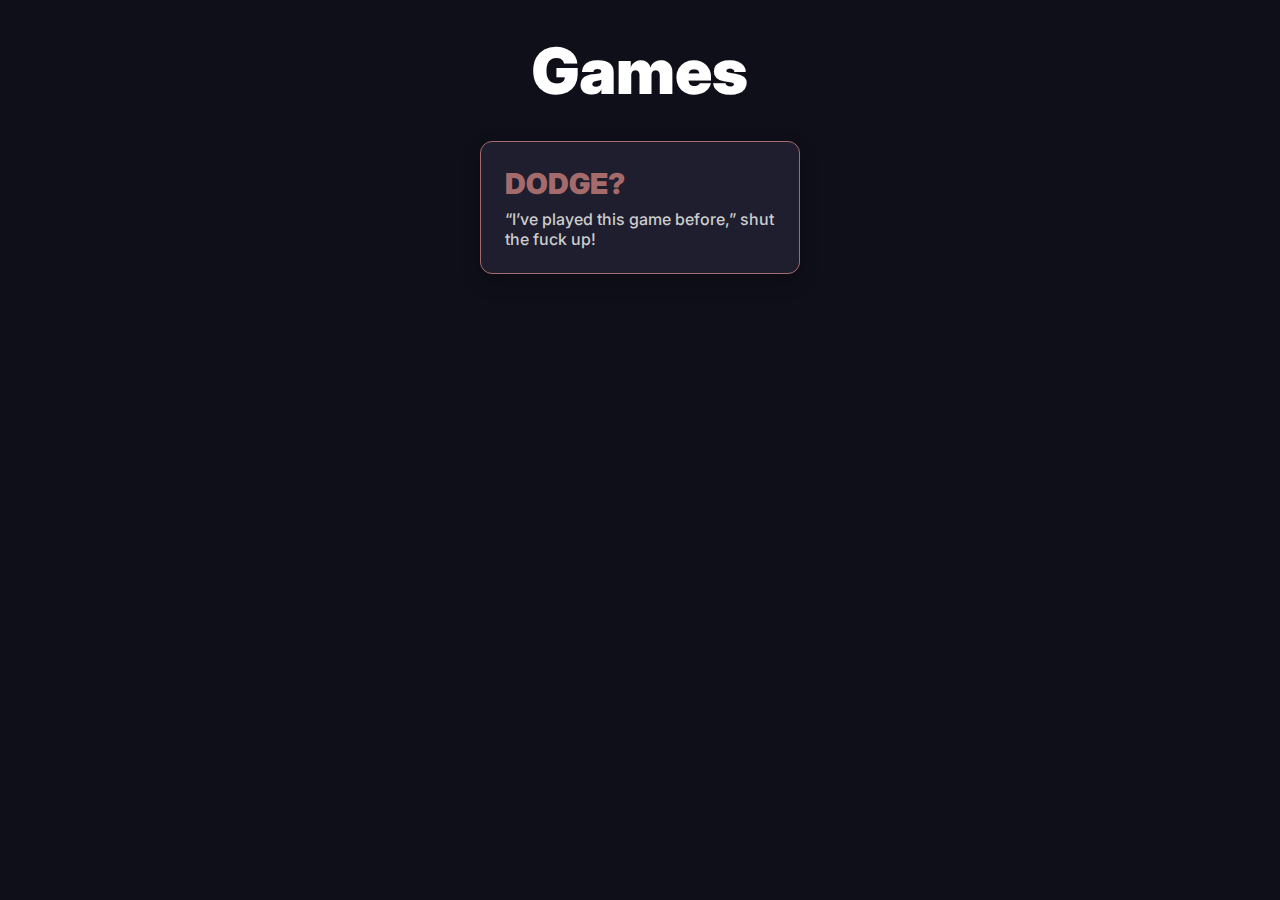
<file: games/index.html>
<!DOCTYPE html>
<html lang="en">

<head>
  <meta charset="UTF-8" />
  <meta name="viewport" content="width=device-width, initial-scale=1.0" />
  <title>Games</title>
  <link href="https://fonts.googleapis.com/css2?family=Inter:wght@700;900&display=swap" rel="stylesheet">
  <link rel="icon" type="image/png" href="../favicon.png">
  <style>
    :root {
      --bg: #0f0f1a;
      --text: #ffffff;
      --card-bg: #1e1e2f;
      --accent: #a56b6b;
      --card-hover: #2c2c44;
    }

    * {
      margin: 0;
      padding: 0;
      box-sizing: border-box;
      font-family: 'Inter', sans-serif;
    }

    body {
      background: var(--bg);
      color: var(--text);
      display: flex;
      flex-direction: column;
      align-items: center;
      padding: 2rem;
      min-height: 100vh;
      text-align: center;
    }

    h1 {
      font-size: 4rem;
      font-weight: 900;
      margin-bottom: 2rem;
    }

    .games-grid {
      display: flex;
      flex-wrap: wrap;
      gap: 2rem;
      justify-content: center;
      z-index: 1;
    }

    .game-card {
      background: var(--card-bg);
      border-radius: 12px;
      border: 1px solid var(--accent);
      width: 320px;
      padding: 1.5rem;
      text-align: left;
      cursor: pointer;
      transition: background 0.3s ease, transform 0.2s ease;
      display: flex;
      flex-direction: column;
      justify-content: space-between;
      box-shadow: 0 8px 20px rgba(0, 0, 0, 0.2);
    }

    .game-card:hover {
      background: var(--card-hover);
      transform: scale(1.03);
    }

    .game-title {
      font-size: 1.8rem;
      font-weight: 900;
      margin-bottom: 0.5rem;
      color: var(--accent);
    }

    .game-description {
      font-size: 1rem;
      font-weight: 500;
      color: #ccc;
    }

    .coming-soon {
      font-size: 1.5rem;
      font-weight: 700;
      color: var(--accent);
      margin-top: 4rem;
      display: none;
    }
  </style>
</head>

<body>
  <h1>Games</h1>

  <div class="games-grid">
    <div class="game-card" onclick="window.location.href='dodge/'">
      <div class="game-title">DODGE?</div>
      <div class="game-description">
        “I’ve played this game before,” shut the fuck up!
      </div>
    </div>
    <!-- Add more .game-card blocks here -->
  </div>

  <div class="coming-soon">Coming soon on mobile.</div>

  <script>
    const isMobileOrTablet = /Android|webOS|iPhone|iPad|iPod|BlackBerry|IEMobile|Opera Mini/i.test(navigator.userAgent);
    if (isMobileOrTablet) {
      document.querySelector('.games-grid').style.display = 'none';
      document.querySelector('.coming-soon').style.display = 'block';
    }
  </script>
</body>

</html>
</file>
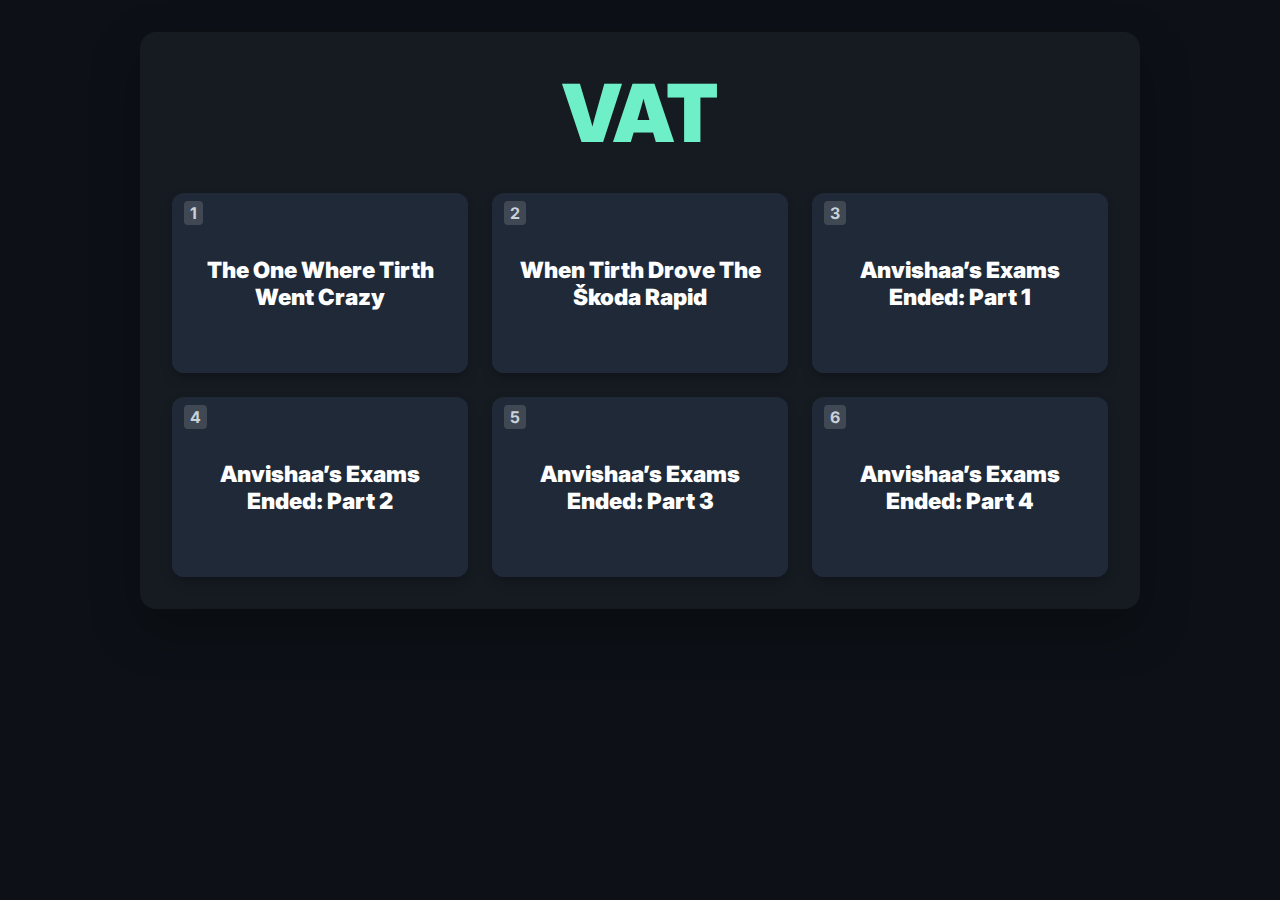
<file: vat/index.html>
<!DOCTYPE html>
<html lang="en">

<head>
  <meta charset="UTF-8" />
  <meta name="viewport" content="width=device-width, initial-scale=1.0" />
  <title>VAT</title>
  <link href="https://fonts.googleapis.com/css2?family=Inter:wght@700;900&display=swap" rel="stylesheet">
  <link rel="icon" type="image/png" href="../favicon.png">
  <style>
    :root {
      --bg-color: #0d1117;
      --container-bg: #161b22;
      --text-color: #c9d1d9;
      --accent-color: #21262d;
      --link-color: #6fefc7;
      --thumbnail-bg: #1f2937;
      --hover-shadow: 0 12px 20px rgba(0, 0, 0, 0.3);
      --hover-transform: translateY(-6px) scale(1.02);
    }

    * {
      margin: 0;
      padding: 0;
      box-sizing: border-box;
      font-family: 'Inter', sans-serif;
    }

    body {
      background: var(--bg-color);
      padding: 2rem;
      color: var(--text-color);
      font-size: 1.2rem;
    }

    .container {
      max-width: 1000px;
      margin: auto;
      background: var(--container-bg);
      padding: 2rem;
      border-radius: 1rem;
      box-shadow: 0 20px 50px rgba(0, 0, 0, 0.3);
    }

    h1 {
      font-size: 5rem;
      margin-bottom: 2rem;
      text-align: center;
      font-weight: 900;
      color: var(--link-color);
    }

    .list {
      display: grid;
      grid-template-columns: repeat(auto-fit, minmax(250px, 1fr));
      gap: 1.5rem;
      counter-reset: video;
    }

    .item {
      background: var(--accent-color);
      border-radius: 0.75rem;
      overflow: hidden;
      box-shadow: 0 6px 12px rgba(0, 0, 0, 0.2);
      transition: transform 0.3s ease, box-shadow 0.3s ease;
      text-decoration: none;
      counter-increment: video;
    }

    .item:hover {
      transform: var(--hover-transform);
      box-shadow: var(--hover-shadow);
    }

    .item a {
      color: inherit;
      display: block;
      text-decoration: none;
    }

    .thumbnail {
      background: var(--thumbnail-bg);
      display: flex;
      align-items: center;
      justify-content: center;
      height: 180px;
      color: white;
      font-weight: 900;
      font-size: 1.4rem;
      text-align: center;
      padding: 1rem;
      transition: background 0.3s ease;
      position: relative;
    }

    .thumbnail::before {
      content: counter(video);
      position: absolute;
      top: 8px;
      left: 12px;
      font-size: 1rem;
      background: rgba(255, 255, 255, 0.15);
      color: #c9d1d9;
      padding: 2px 6px;
      border-radius: 4px;
      font-weight: bold;
    }

    .item a:hover .thumbnail {
      background: #111827;
    }
  </style>
</head>

<body>
  <div class="container">
    <h1>VAT</h1>
    <div class="list">
      <a class="item" href="https://youtu.be/DYksdM9LEz0" target="_blank">
        <div class="thumbnail">The One Where Tirth Went Crazy</div>
      </a>
      <a class="item" href="https://youtu.be/VfEnD_XJTkw" target="_blank">
        <div class="thumbnail">When Tirth Drove The Škoda Rapid</div>
      </a>
      <a class="item" href="https://youtu.be/B7sCbo83WcM" target="_blank">
        <div class="thumbnail">Anvishaa’s Exams Ended: Part 1</div>
      </a>
      <a class="item" href="https://youtu.be/opvV6Pjl8F4" target="_blank">
        <div class="thumbnail">Anvishaa’s Exams Ended: Part 2</div>
      </a>
      <a class="item" href="https://youtu.be/IJ2xXs_tkMo" target="_blank">
        <div class="thumbnail">Anvishaa’s Exams Ended: Part 3</div>
      </a>
      <a class="item" href="https://youtu.be/zBi27lOf8cQ" target="_blank">
        <div class="thumbnail">Anvishaa’s Exams Ended: Part 4</div>
      </a>
    </div>
  </div>
</body>

</html>
</file>
